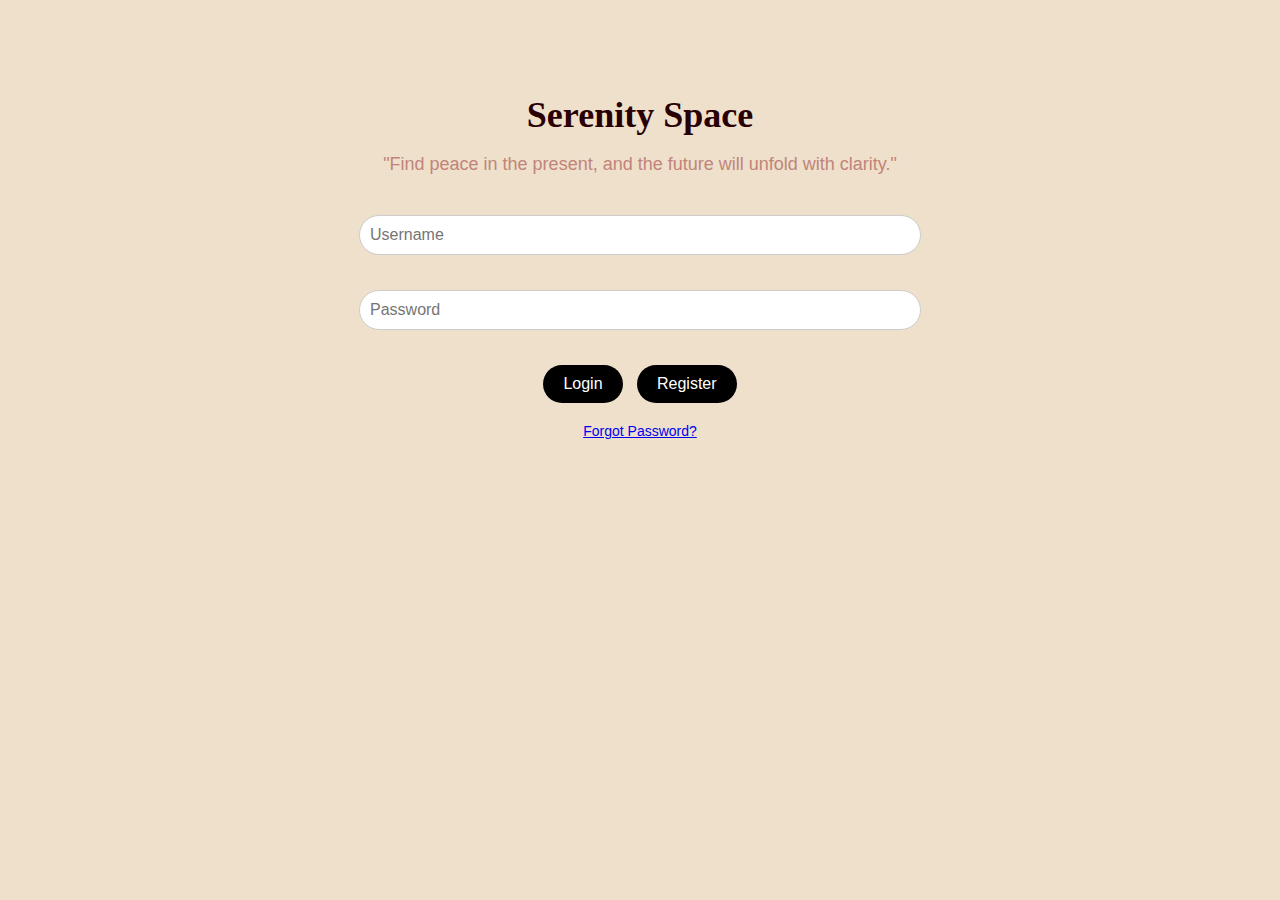
<file: index.html>
<!DOCTYPE html>
<html lang="en">
<head>
    <meta charset="UTF-8">
    <meta name="viewport" content="width=device-width, initial-scale=1.0">
    <title>Serenity Space</title>
    <link rel="stylesheet" href="p1v2.css">
</head>
<body>
    <div class="container">
        <h1>Serenity Space</h1>
        <p class="quote">"Find peace in the present, and the future will unfold with clarity."</p>

        <form onsubmit="redirectToNextPage(event)">
            <div class="form-group">
                <input type="text" name="username" placeholder="Username" required>
            </div>
            <div class="form-group">
                <input type="password" name="password" placeholder="Password" required>
            </div>
            <button type="submit" class="login-btn">Login</button>
            <button type="button" class="register-btn">Register</button>
        </form>

        <div class="options">
            <a href="#">Forgot Password?</a>
        </div>
    </div>

    <script>
        // Function to redirect to the next page
        function redirectToNextPage(event) {
            event.preventDefault(); // Prevent the default form submission
            const username = document.querySelector('input[name="username"]').value.trim();
            const password = document.querySelector('input[name="password"]').value.trim();

            if (username && password) {
                window.location.href = "p2v3.html"; // Redirect to the next page
            } else {
                alert('Please fill out all fields before logging in.');
            }
        }
    </script>
</body>
</html>
</file>
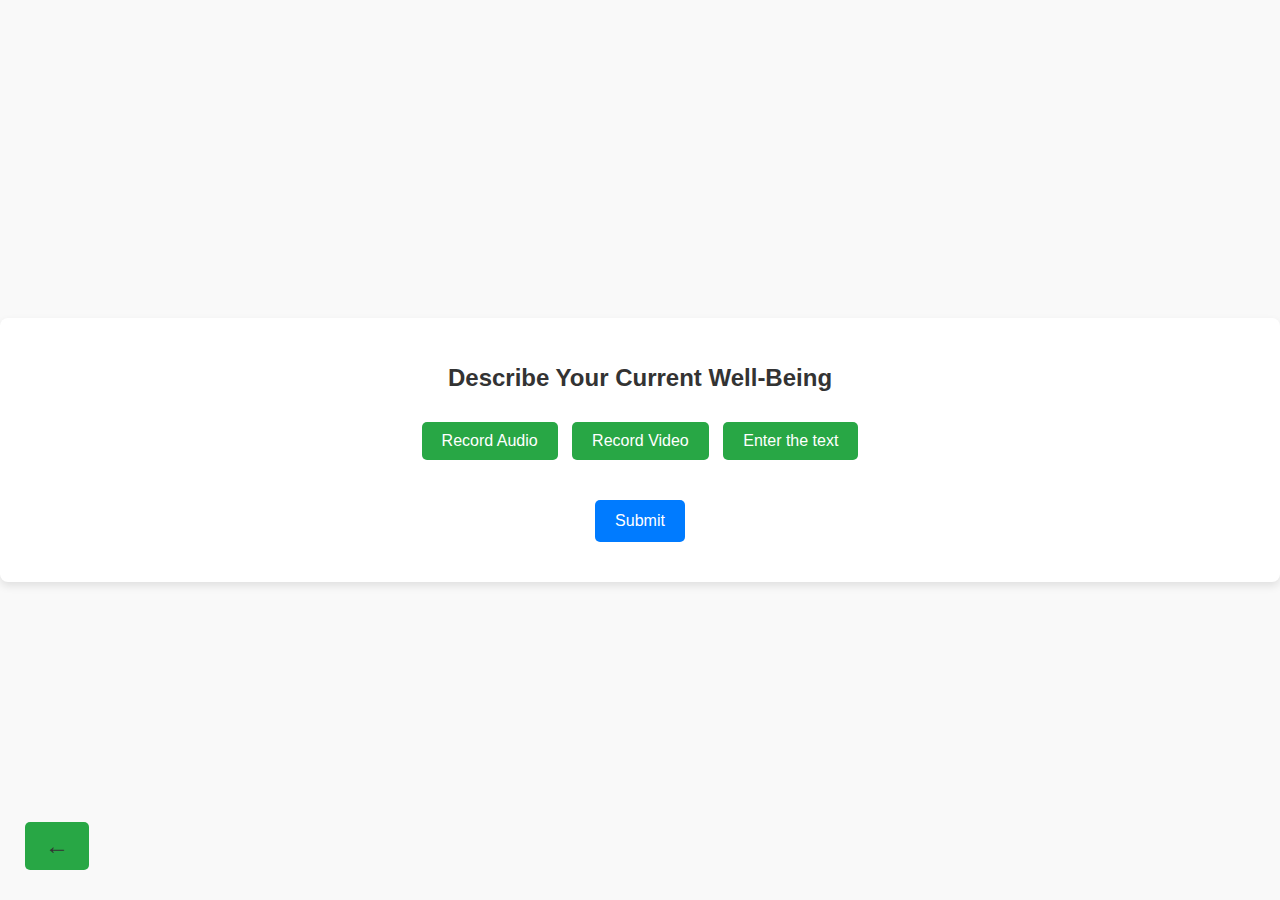
<file: p2v3.html>
<!DOCTYPE html>
<html lang="en">
<head>
    <meta charset="UTF-8">
    <meta name="viewport" content="width=device-width, initial-scale=1.0">
    <title>Describe Your Current Well-Being</title>
    <link rel="stylesheet" href="p2v2.css">
    <style>
        /* Initial style for textarea */
        #textarea {
            display: none;
        }
    </style>
</head>
<body>
    <div class="container">
        <h1>Describe Your Current Well-Being</h1>
        <div class="buttons">
            <button id="startAudio">Record Audio</button>
            <button id="startVideo">Record Video</button>
            <button id="showTextarea">Enter the text</button>
            <textarea id="textarea" placeholder="Type your text here..."></textarea>
        </div>
    
        <div class="preview" id="preview"></div>

        <div class="submit-container">
            <button id="submit" class="submit-btn">Submit</button>
        </div>
    </div>

    <div class="navigation">
        <button class="arrow-btn" id="goBackBtn">←</button>
    </div>

    <script>
        const startAudio = document.getElementById('startAudio');
        const startVideo = document.getElementById('startVideo');
        const textarea = document.getElementById('textarea');
        const preview = document.getElementById('preview');
        const submit = document.getElementById('submit');
        const goBackBtn = document.getElementById('goBackBtn');
        let audioBlob = null;
        let videoBlob = null;
        let mediaRecorder = null;
        let stream = null;

        // Show Textarea
        const showTextareaBtn = document.getElementById('showTextarea');
        showTextareaBtn.addEventListener('click', () => {
            textarea.style.display = 'block'; // Show the textarea
        });

        // Record Audio
        startAudio.addEventListener('click', async () => {
            if (!mediaRecorder || mediaRecorder.state === 'inactive') {
                try {
                    stream = await navigator.mediaDevices.getUserMedia({ audio: true });
                    const chunks = [];
                    mediaRecorder = new MediaRecorder(stream);

                    mediaRecorder.ondataavailable = (event) => chunks.push(event.data);
                    mediaRecorder.onstop = () => {
                        audioBlob = new Blob(chunks, { type: 'audio/wav' });
                        const audioURL = URL.createObjectURL(audioBlob);
                        const audio = document.createElement('audio');
                        audio.controls = true;
                        audio.src = audioURL;
                        preview.innerHTML = '';
                        preview.appendChild(audio);
                    };

                    mediaRecorder.start();
                    startAudio.innerText = 'Stop Audio';
                } catch (error) {
                    alert('Audio permission denied or error occurred.');
                }
            } else if (mediaRecorder.state === 'recording') {
                mediaRecorder.stop();
                startAudio.innerText = 'Record Audio';
            }
        });

        // Record Video
        startVideo.addEventListener('click', async () => {
            if (!mediaRecorder || mediaRecorder.state === 'inactive') {
                try {
                    stream = await navigator.mediaDevices.getUserMedia({ video: true });
                    const chunks = [];
                    mediaRecorder = new MediaRecorder(stream);

                    const video = document.createElement('video');
                    video.controls = true;
                    video.srcObject = stream;
                    video.play();
                    preview.innerHTML = '';
                    preview.appendChild(video);

                    mediaRecorder.ondataavailable = (event) => chunks.push(event.data);
                    mediaRecorder.onstop = () => {
                        videoBlob = new Blob(chunks, { type: 'video/mp4' });
                        const videoURL = URL.createObjectURL(videoBlob);
                        video.srcObject = null;
                        video.src = videoURL;
                    };

                    mediaRecorder.start();
                    startVideo.innerText = 'Stop Video';
                } catch (error) {
                    alert('Video permission denied or error occurred.');
                }
            } else if (mediaRecorder.state === 'recording') {
                mediaRecorder.stop();
                startVideo.innerText = 'Record Video';
            }
        });

        // Submit Button
        submit.addEventListener('click', () => {
            if (!audioBlob && !videoBlob && textarea.value.trim() === "") {
                alert('Please provide input (audio, video, or text).');
                return;
            }

            alert('Form submitted. Redirecting to the next page...');
            window.location.href = "p3.html"; // Redirect to the next page
        });

        // Go Back Button
        goBackBtn.addEventListener('click', () => {
            window.location.href = "p1v2.html"; // Navigate to the previous page
        });
    </script>
</body>
</html>
</file>
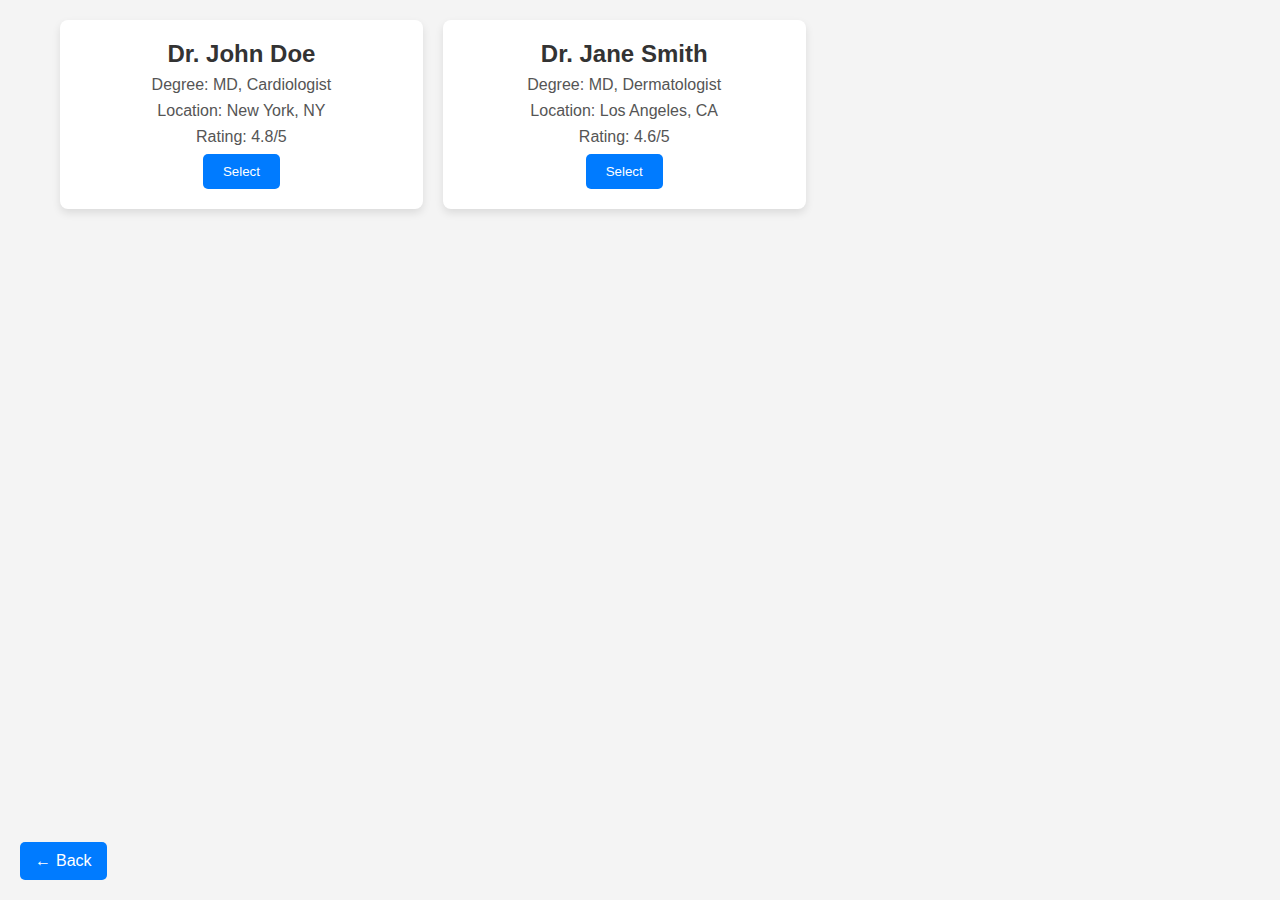
<file: p3.html>
<!DOCTYPE html>
<html lang="en">
<head>
    <meta charset="UTF-8">
    <meta name="viewport" content="width=device-width, initial-scale=1.0">
    <title>Doctor List</title>
    <link rel="stylesheet" href="p3.css">
    <style>
        /* Additional CSS for Back Button */
        .back-btn {
            position: fixed;
            bottom: 20px;
            left: 20px;
            text-decoration: none;
            background-color: #007BFF;
            color: white;
            padding: 10px 15px;
            font-size: 16px;
            border-radius: 5px;
            display: inline-flex;
            align-items: center;
            transition: background-color 0.3s;
        }

        .back-btn:hover {
            background-color: #0056b3;
        }

        .back-btn span {
            margin-left: 5px;
        }
    </style>
</head>
<body>
    <div class="container">
        <div class="doctor-list">
            <div class="doctor-card">
                <h2>Dr. John Doe</h2>
                <p>Degree: MD, Cardiologist</p>
                <p>Location: New York, NY</p>
                <p>Rating: 4.8/5</p>
                <button class="select-btn" onclick="goToNextPage()">Select</button>
            </div>

            <div class="doctor-card">
                <h2>Dr. Jane Smith</h2>
                <p>Degree: MD, Dermatologist</p>
                <p>Location: Los Angeles, CA</p>
                <p>Rating: 4.6/5</p>
                <button class="select-btn" onclick="goToNextPage()">Select</button>
            </div>

            <!-- Add more doctor cards as needed -->
        </div>
    </div>

    <!-- Back Button -->
    <a href="p2v3.html" class="back-btn">
        &#8592;<span>Back</span>
    </a>

    <script>
        function goToNextPage() {
            // Replace 'next-page.html' with the actual page you want to redirect to
            window.location.href = "p4.html";
        }
    </script>
</body>
</html>
</file>
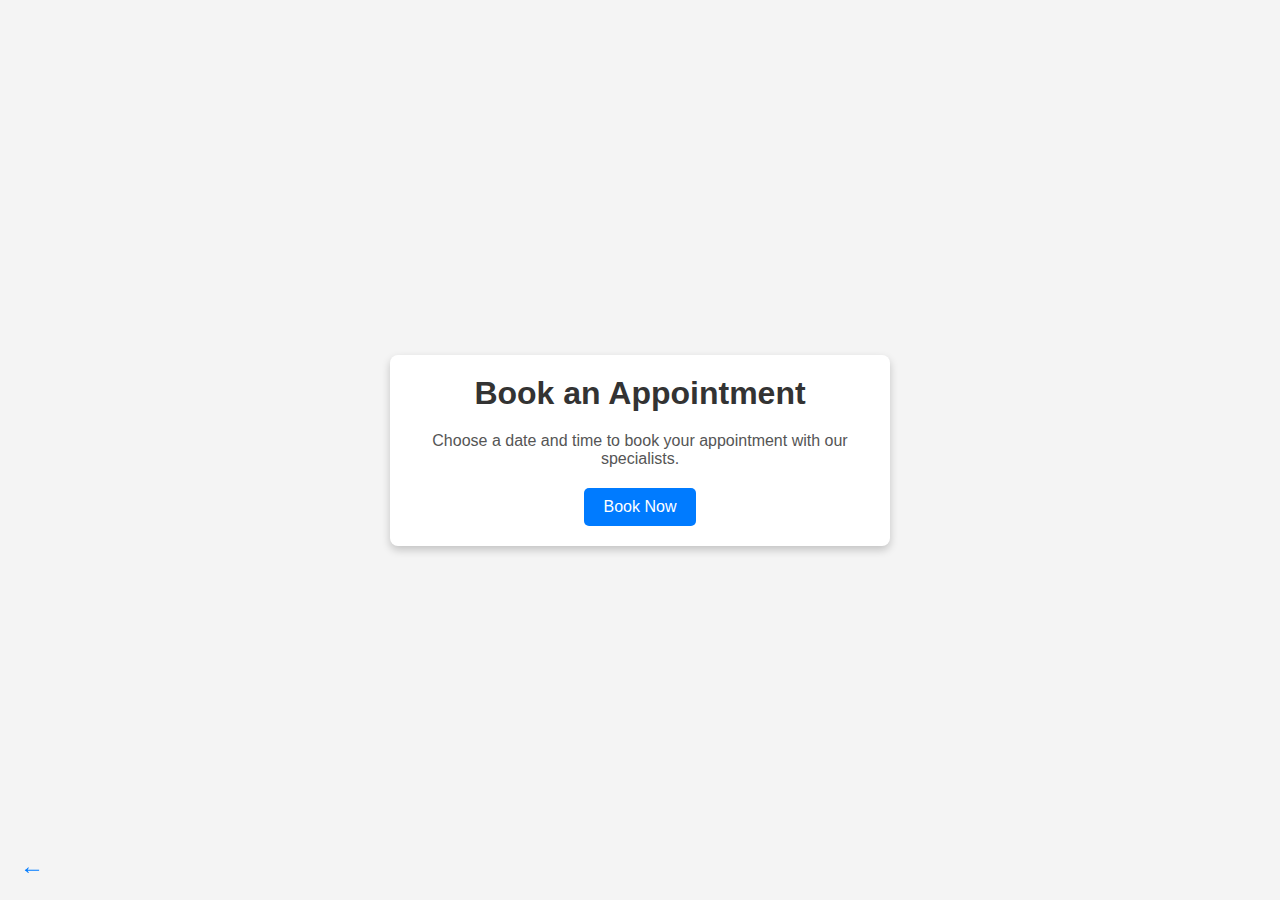
<file: p4.html>
<!DOCTYPE html>
<html lang="en">
<head>
    <meta charset="UTF-8">
    <meta name="viewport" content="width=device-width, initial-scale=1.0">
    <title>Book an Appointment</title>
    <style>
        * {
            margin: 0;
            padding: 0;
            box-sizing: border-box;
        }

        body {
            font-family: Arial, sans-serif;
            display: flex;
            flex-direction: column;
            justify-content: center;
            align-items: center;
            min-height: 100vh;
            background-color: #f4f4f4;
            text-align: center;
            padding: 20px;
        }

        .container {
            max-width: 500px;
            background: #fff;
            padding: 20px;
            border-radius: 8px;
            box-shadow: 0 4px 8px rgba(0, 0, 0, 0.2);
        }

        h1 {
            color: #333;
            margin-bottom: 20px;
        }

        p {
            margin-bottom: 20px;
            color: #555;
        }

        .book-btn {
            background-color: #007BFF;
            color: white;
            border: none;
            padding: 10px 20px;
            font-size: 16px;
            border-radius: 5px;
            cursor: pointer;
            transition: background-color 0.3s;
        }

        .book-btn:hover {
            background-color: #0056b3;
        }

        .navigation {
            position: fixed;
            bottom: 20px;
            left: 20px;
        }

        .navigation a {
            text-decoration: none;
            font-size: 24px;
            color: #007BFF;
            border: none;
            background: none;
            cursor: pointer;
            transition: color 0.3s;
        }

        .navigation a:hover {
            color: #0056b3;
        }
    </style>
</head>
<body>
    <div class="container">
        <h1>Book an Appointment</h1>
        <p>Choose a date and time to book your appointment with our specialists.</p>
        <button class="book-btn" onclick="goToNextPage()">Book Now</button>
    </div>

    <div class="navigation">
        <a href="p3.html">&#8592;</a>
    </div>

    <script>
        // Function to redirect to the next page when "Book Now" button is clicked
        function goToNextPage() {
            window.location.href = "p5.html"; // Replace with the actual page URL
        }
    </script>
</body>
</html>
</file>
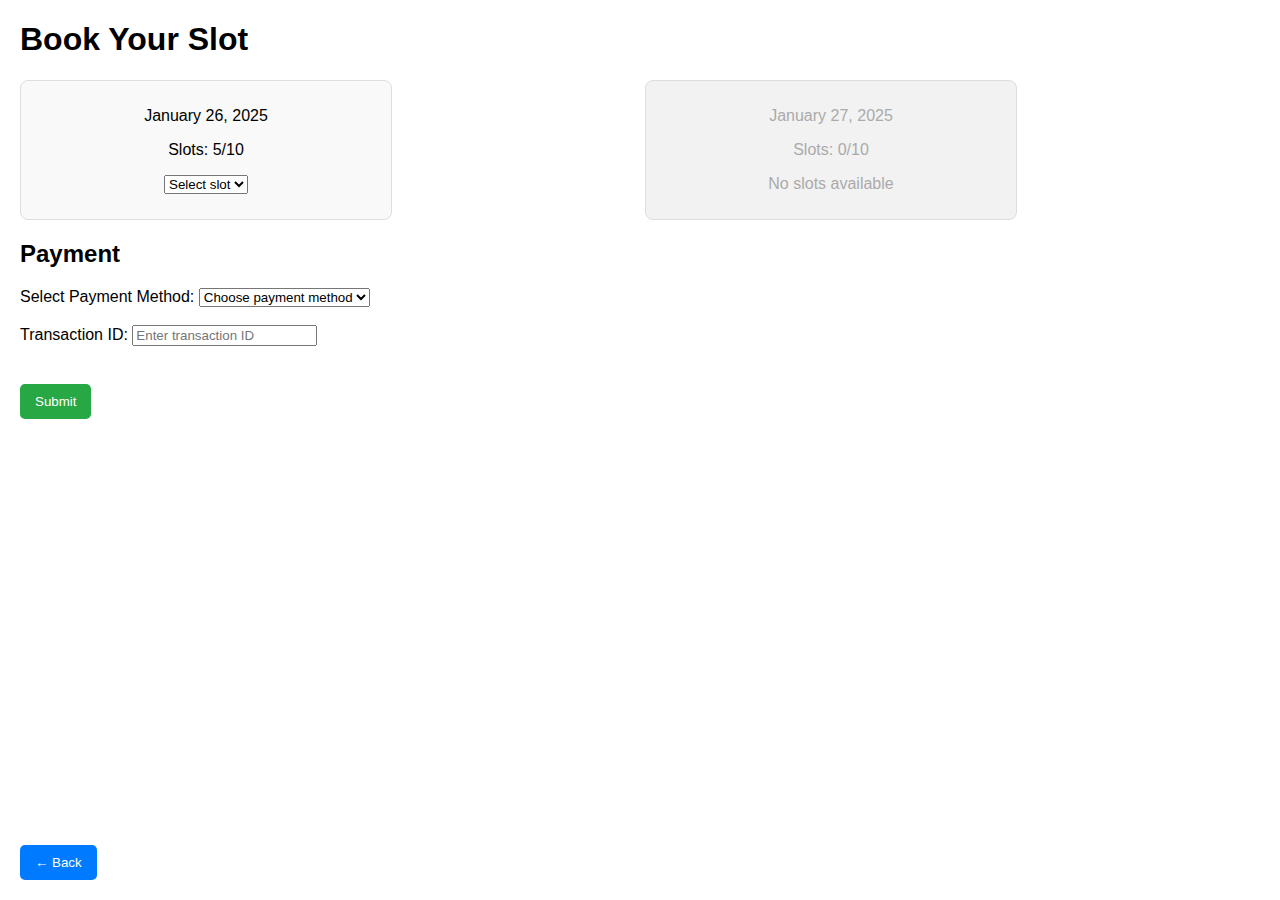
<file: p5.html>
<!DOCTYPE html>
<html lang="en">
<head>
    <meta charset="UTF-8">
    <meta name="viewport" content="width=device-width, initial-scale=1.0">
    <title>Calendar Booking</title>
    
    <style>
        body {
            font-family: Arial, sans-serif;
            margin: 20px;
            padding: 0;
            background-image: url('file:///C:/Users/user/Downloads/pink-mental-health-background.svg');
        
        }
        .calendar {
            display: grid;
            grid-template-columns: repeat(auto-fit, minmax(200px, 1fr));
            gap: 10px;
        }
        .date-card {
            border: 1px solid #ddd;
            border-radius: 8px;
            padding: 10px;
            text-align: center;
            background-color: #f9f9f9;
            width: 350px;
        }
        .date-card.disabled {
            background-color: #f2f2f2;
            color: #aaa;
            pointer-events: none;
        }
        .payment-section {
            margin-top: 20px;
        }
        .back-button {
            position: fixed;
            bottom: 20px;
            left: 20px;
            padding: 10px 15px;
            background-color: #007bff;
            color: #fff;
            border: none;
            border-radius: 5px;
            cursor: pointer;
        }
        .back-button:hover {
            background-color: #0056b3;
        }
        .submit-button {
            display: block;
            margin: 20px 0;
            padding: 10px 15px;
            background-color: #28a745;
            color: #fff;
            border: none;
            border-radius: 5px;
            cursor: pointer;
        }
        .submit-button:hover {
            background-color: #218838;
        }
    </style>
</head>
<body>
    <h1>Book Your Slot</h1>
    <div class="calendar">
        <!-- Example dates (populate dynamically in production) -->
        <div class="date-card" id="date-1">
            <p>January 26, 2025</p>
            <p>Slots: 5/10</p>
            <select id="select-1">
                <option value="">Select slot</option>
                <option value="1">Slot 1</option>
                <option value="2">Slot 2</option>
                <option value="3">Slot 3</option>
                <option value="4">Slot 4</option>
                <option value="5">Slot 5</option>
            </select>
        </div>
        <div class="date-card disabled" id="date-2">
            <p>January 27, 2025</p>
            <p>Slots: 0/10</p>
            <p>No slots available</p>
        </div>
        <!-- More dates dynamically inserted -->
    </div>

    <div class="payment-section">
        <h2>Payment</h2>
        <label for="payment-method">Select Payment Method:</label>
        <select id="payment-method">
            <option value="">Choose payment method</option>
            <option value="upi">UPI</option>
            <option value="net-banking">Net Banking</option>
            <option value="card">Credit/Debit Card</option>
        </select>
        <br><br>
        <label for="transaction-id">Transaction ID:</label>
        <input type="text" id="transaction-id" placeholder="Enter transaction ID">
        <br><br>
        <button class="submit-button" onclick="submitForm()">Submit</button>
    </div>

    <button class="back-button" onclick="goBack()">&#8592; Back</button>

    <script>
        function submitForm() {
            const selectedSlot = document.querySelector('select[id^="select-"]:not([value=""])');
            const paymentMethod = document.getElementById('payment-method').value;
            const transactionId = document.getElementById('transaction-id').value;

            if (!selectedSlot || !paymentMethod || !transactionId) {
                alert('Please select a slot, payment method, and provide transaction ID.');
                return;
            }

            alert('Form submitted successfully!');
            window.location.href = 'p6.html'; // Replace with actual next page URL
        }

        function goBack() {
            window.location.href = 'p4.html';
        }
    </script>
</body>
</html>
</file>
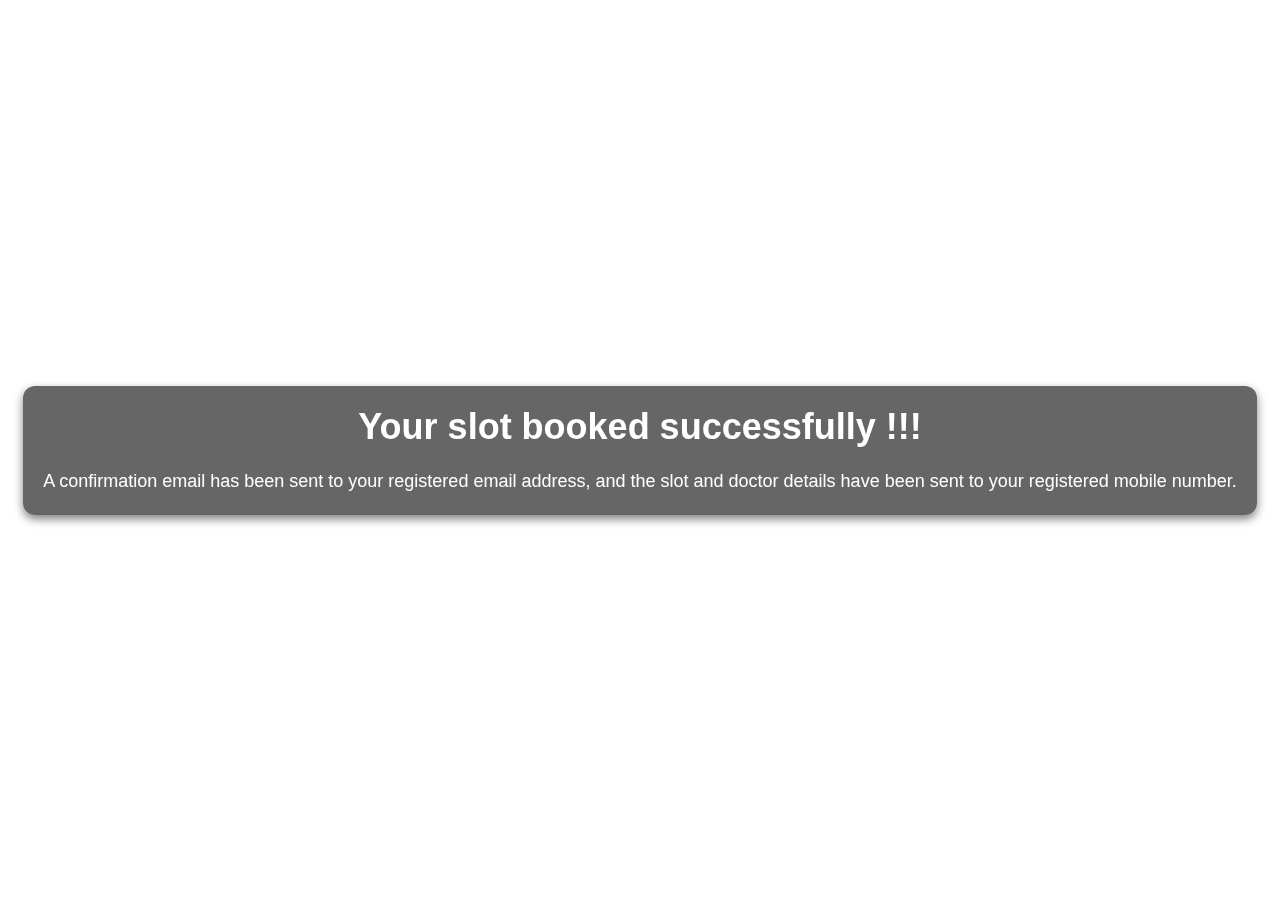
<file: p6.html>
<!DOCTYPE html>
<html lang="en">
<head>
    <meta charset="UTF-8">
    <meta name="viewport" content="width=device-width, initial-scale=1.0">
    <title>Slot Booking Confirmation</title>
    <style>
        body {
            margin: 0;
            padding: 0;
            font-family: Arial, sans-serif;
            background-image: url('https://source.unsplash.com/1920x1080/?healthcare,hospital');
            background-size: cover;
            background-position: center;
            color: white;
            text-align: center;
            height: 100vh;
            display: flex;
            flex-direction: column;
            justify-content: center;
            align-items: center;
            backdrop-filter: blur(5px);
        }
        .container {
            background-color: rgba(0, 0, 0, 0.6);
            padding: 20px;
            border-radius: 12px;
            box-shadow: 0 4px 10px rgba(0, 0, 0, 0.5);
        }
        .heading {
            font-size: 36px;
            font-weight: bold;
            margin-bottom: 20px;
        }
        .message {
            font-size: 18px;
            line-height: 1.5;
        }
    </style>
</head>
<body>
    <div class="container">
        <div class="heading">Your slot booked successfully !!!</div>
        <div class="message">
            A confirmation email has been sent to your registered email address, and the slot and doctor details have been sent to your registered mobile number.
        </div>
    </div>
</body>
</html>
</file>
<file: p1v2.css>
/* General Styling */
 body {
    font-family: sans-serif;
    margin: 0;
    padding: 0;
    background-color: #EEE0CB; 
    color: #333;
}

.container {
    max-width: 600px;
    margin: 50px auto;
    padding: 20px;
    text-align: center;
}

h1 {
    margin-bottom: 10px;
    font-size: 36px;
    color: #280003; 
    font-family: serif;
}

p.quote {
    font-size: 18px;
    color: #c2847a;
    margin-bottom: 30px;
}

.form-group {
    margin-bottom: 15px;
}

input {
    width: 90%;
    padding: 10px;
    margin: 10px auto;
    border: 1px solid #ccc;
    border-radius: 35px;
    font-size: 16px;
}

button {
    padding: 10px 20px;
    font-size: 16px;
    border: none;
    border-radius: 25px;
    cursor: pointer;
    margin: 10px 5px;
    color: #fff;
}


.login-btn, .register-btn {
    background-color: black; 
}



.arrow-btn {
    position: fixed;
    bottom: 20px;
    right: 20px;
    background-color: #340602; 
    color: #fff;
    width: 50px;
    height: 50px;
    border-radius: 50%;
    display: flex;
    justify-content: center;
    align-items: center;
    font-size: 24px;
    text-decoration: none;
    box-shadow: 0 4px 6px rgba(0, 0, 0, 0.2);
    transition: background-color 0.3s;
}

.options{
    display: block;
    text-align: center;
    color: #A9A9A9;
    font-size: 14px;
    text-decoration: none;
    margin-top: 10px;
}
</file>
<file: p2v2.css>
body {
    font-family: Arial, sans-serif;
    background-color: #f9f9f9;
    color: #333;
    display: flex;
    justify-content: center;
    align-items: center;
    height: 100vh;
    margin: 0;
}

.container {
    text-align: center;
    background-color: white;
    padding: 30px;
    border-radius: 8px;
    box-shadow: 0 4px 8px rgba(0, 0, 0, 0.1);
    width: 100%;
}

h1 {
    font-size: 24px;
    margin-bottom: 20px;
}

.buttons {
    margin-bottom: 20px;
}

button {
    padding: 10px 20px;
    margin: 10px 5px;
    font-size: 16px;
    background-color: #28a745;
    color: white;
    border: none;
    border-radius: 5px;
    cursor: pointer;
}

#showTextarea{
    padding: 10px 20px;
    font-size: 16px;
    background-color: #28a745;
    color: white;
    border: none;
    border-radius: 5px;
    cursor: pointer;
}
button:hover {
    background-color: #218838;
}

textarea {
    display: none; /* Initially hidden */
    width: 100%;
    /* max-width: 400px; */
    height: 150px;
    margin-top: 20px;
    padding: 10px;
    font-size: 16px;
    border: 1px solid #ccc;
    border-radius: 5px;
    resize: none;
        
}

.submit-container {
    margin-top: 20px;
}

.submit-btn {
    padding: 12px 20px;
    font-size: 16px;
    background-color: #007bff;
    color: white;
    border: none;
    border-radius: 5px;
    cursor: pointer;
}

.submit-btn:hover {
    background-color: #0056b3;
}

.navigation {
    position: absolute;
    left: 20px;
    bottom: 20px;
}

.arrow-btn {
    font-size: 24px;
    text-decoration: none;
    color: #333;
}

.arrow-btn:hover {
    color: #28a745;
}
</file>
<file: p3.css>
* {
    margin: 0;
    padding: 0;
    box-sizing: border-box;
}

body {
    font-family: Arial, sans-serif;
    background-color: #f4f4f4;
}

.container {
    max-width: 1200px;
    margin: 0 auto;
    padding: 20px;
}

.doctor-list {
    display: flex;
    flex-wrap: wrap;
    gap: 20px;
}

.doctor-card {
    background-color: #fff;
    border-radius: 8px;
    box-shadow: 0 4px 8px rgba(0, 0, 0, 0.1);
    padding: 20px;
    width: calc(33% - 20px);
    text-align: center;
    transition: transform 0.3s;
}

.doctor-card:hover {
    transform: scale(1.05);
}

h2 {
    color: #333;
}

p {
    margin: 8px 0;
    color: #555;
}

.select-btn {
    background-color: #007BFF;
    color: white;
    border: none;
    padding: 10px 20px;
    cursor: pointer;
    border-radius: 5px;
    transition: background-color 0.3s;
}

.select-btn:hover {
    background-color: #0056b3;
}

.pagination {
    display: flex;
    justify-content: space-between;
    margin-top: 20px;
}

.pagination-btn {
    background-color: #007BFF;
    color: white;
    border: none;
    padding: 10px 20px;
    cursor: pointer;
    border-radius: 5px;
    transition: background-color 0.3s;
}

.pagination-btn:hover {
    background-color: #0056b3;
}

#prev-btn {
    text-align: left;
}

#next-btn {
    text-align: right;
}
a{
    text-decoration: none;
}
</file>
